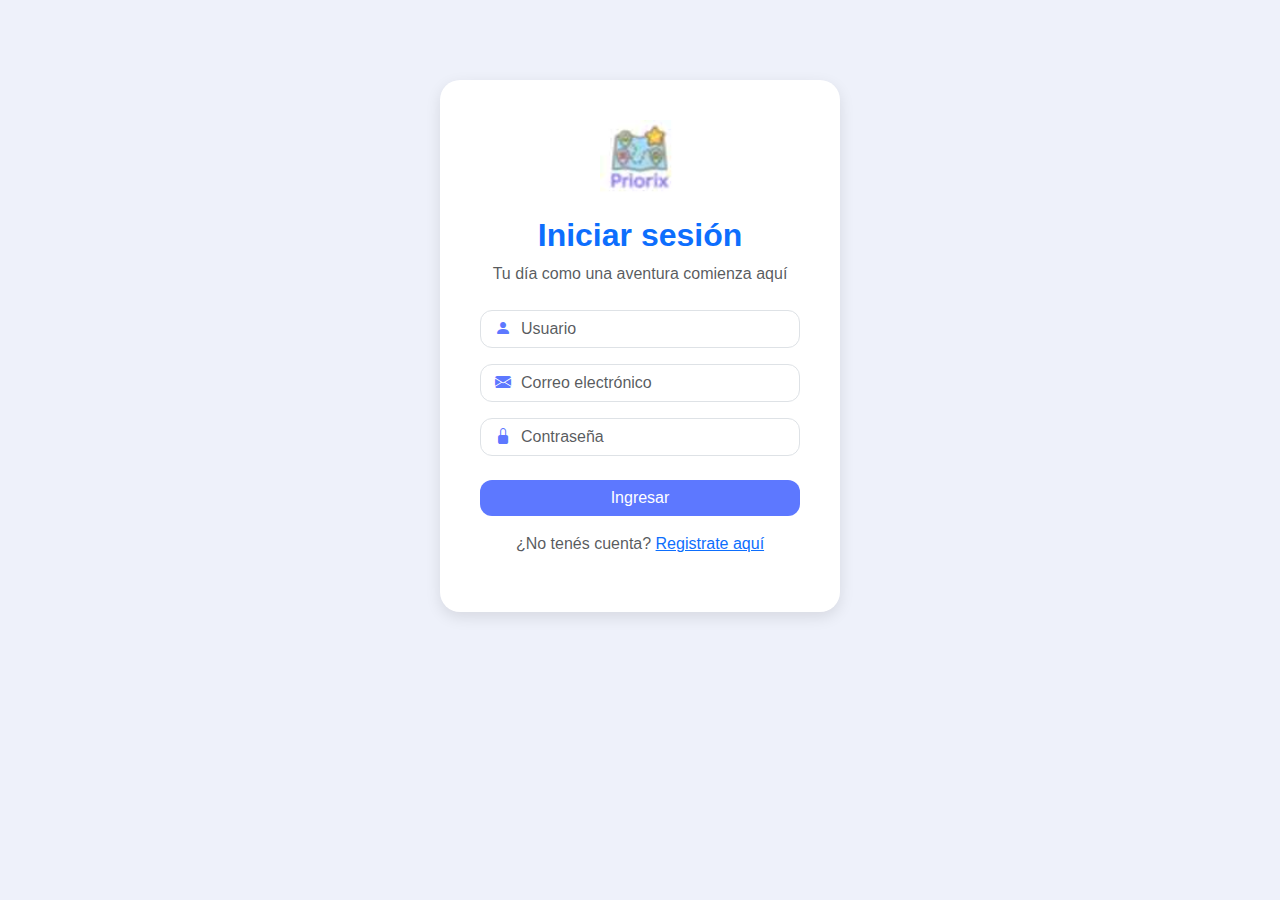
<file: index.html>
<!DOCTYPE html>
<html lang="es">
<head>
  <meta charset="UTF-8" />
  <meta name="viewport" content="width=device-width, initial-scale=1.0"/>
  <title>Iniciar sesión - Priorix</title>

  <!-- Bootstrap + íconos -->
  <link href="https://cdn.jsdelivr.net/npm/bootstrap@5.3.0/dist/css/bootstrap.min.css" rel="stylesheet"/>
  <link href="https://cdn.jsdelivr.net/npm/bootstrap-icons@1.10.5/font/bootstrap-icons.css" rel="stylesheet"/>

  <style>
    body {
      background-color: #EEF1FA;
      font-family: 'Poppins', sans-serif;
    }

    .login-card {
      max-width: 400px;
      margin: 5rem auto;
      background: white;
      padding: 2.5rem;
      border-radius: 20px;
      box-shadow: 0 5px 15px rgba(0,0,0,0.1);
    }

    .btn-login {
      background-color: #5D78FF;
      color: white;
      border: none;
      border-radius: 12px;
    }

    .btn-login:hover {
      background-color: #3f59e0;
    }

    .form-icon {
      position: absolute;
      left: 15px;
      top: 50%;
      transform: translateY(-50%);
      color: #5D78FF;
    }

    .form-group {
      position: relative;
    }

    .form-group input {
      padding-left: 2.5rem;
      border-radius: 12px;
    }

    .logo-img {
      width: 80px;
    }
  </style>
</head>
<body>

  <div class="login-card text-center">
    <img src="assets/img/logo.png" alt="Logo Priorix" class="logo-img mb-3">
    <h2 class="text-primary fw-bold">Iniciar sesión</h2>
    <p class="text-muted mb-4">Tu día como una aventura comienza aquí </p>

    <form id="formLogin">
      <div class="form-group mb-3 text-start">
        <i class="bi bi-person-fill form-icon"></i>
        <input type="text" id="usuario" class="form-control" placeholder="Usuario" required />
      </div>

      <div class="form-group mb-3 text-start">
        <i class="bi bi-envelope-fill form-icon"></i>
        <input type="email" id="correo" class="form-control" placeholder="Correo electrónico" required />
      </div>

      <div class="form-group mb-4 text-start">
        <i class="bi bi-lock-fill form-icon"></i>
        <input type="password" id="clave" class="form-control" placeholder="Contraseña" required />
      </div>

      <button type="submit" class="btn btn-login w-100">Ingresar</button>
    </form>

    <p class="mt-3 text-muted">
      ¿No tenés cuenta? <a href="registro.html">Registrate aquí</a>
    </p>
  </div>

  <script>
    document.getElementById("formLogin").addEventListener("submit", function(e) {
      e.preventDefault();

      const usuario = document.getElementById("usuario").value.trim();
      const correo = document.getElementById("correo").value.trim();
      const clave = document.getElementById("clave").value.trim();

      if (usuario && correo && clave) {
        localStorage.setItem("loggedIn", "true");
        localStorage.setItem("user", JSON.stringify({ nombre: usuario, correo }));
        window.location.href = "dashboard.html";
      } else {
        alert("Por favor, completá todos los campos.");
      }
    });
  </script>
</body>
</html>
</file>
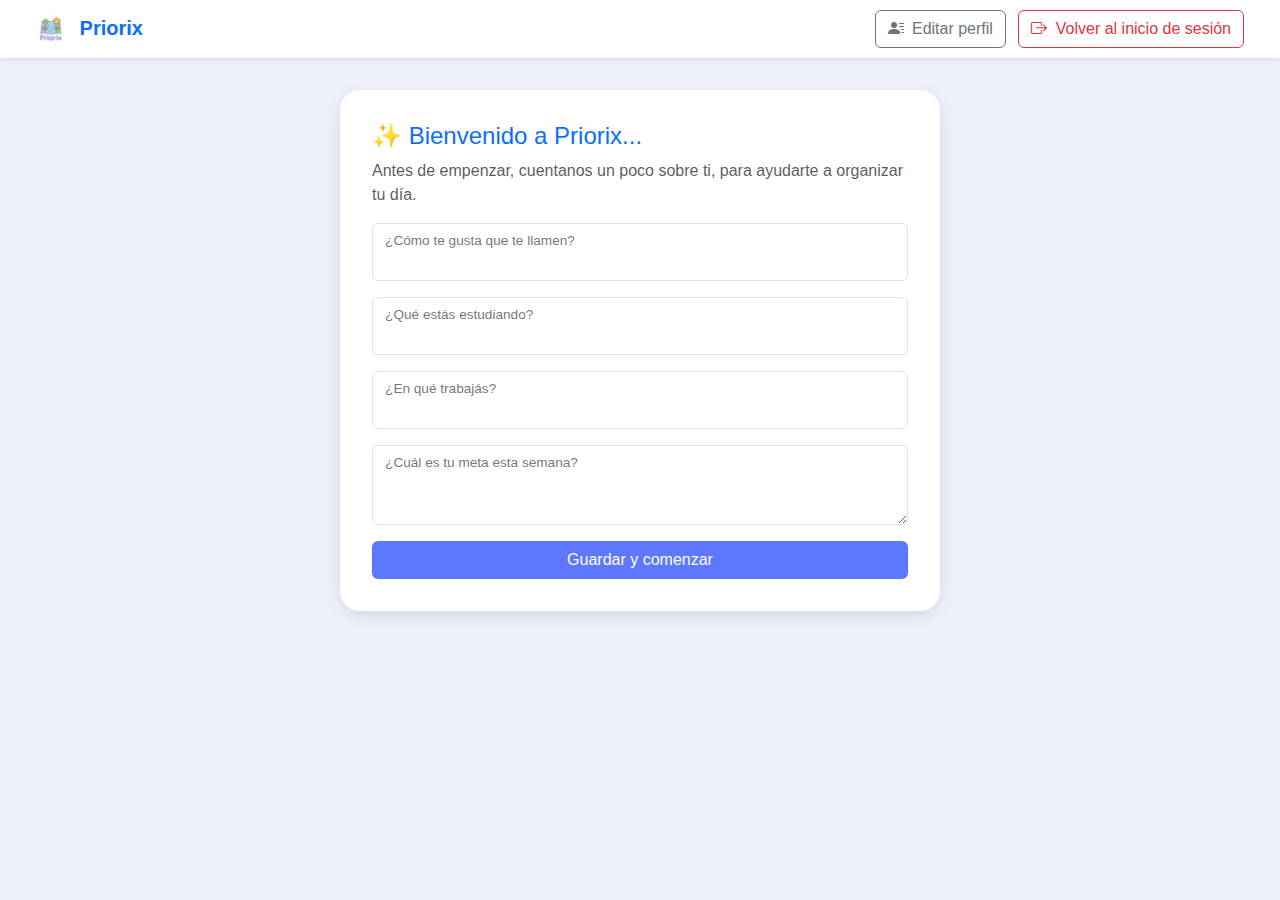
<file: dashboard.html>
<!DOCTYPE html>
<html lang="es">
<head>
  <meta charset="UTF-8" />
  <meta name="viewport" content="width=device-width, initial-scale=1.0"/>
  <title>Dashboard - Priorix</title>
  <link href="https://cdn.jsdelivr.net/npm/bootstrap@5.3.0/dist/css/bootstrap.min.css" rel="stylesheet"/>
  <link href="https://cdn.jsdelivr.net/npm/bootstrap-icons@1.10.5/font/bootstrap-icons.css" rel="stylesheet"/>
  <style>
    body {
      background-color: #EEF1FA;
      font-family: 'Poppins', sans-serif;
    }

    .dashboard-card {
      background: white;
      border-radius: 20px;
      padding: 2rem;
      box-shadow: 0 5px 15px rgba(0,0,0,0.1);
      margin-top: 2rem;
    }

    .btn-main {
      background-color: #5D78FF;
      color: white;
    }

    .btn-main:hover {
      background-color: #3f59e0;
    }
  </style>
</head>
<body>

<!-- NAV -->
<nav class="navbar navbar-light bg-white shadow-sm px-4">
  <div class="container-fluid d-flex justify-content-between align-items-center">
    <a class="navbar-brand fw-bold text-primary" href="#">
      <img src="assets/img/logo.png" alt="Priorix" width="30" class="me-2" />
      Priorix
    </a>
    <div>
      <button class="btn btn-outline-secondary me-2" data-bs-toggle="modal" data-bs-target="#perfilModal">
        <i class="bi bi-person-lines-fill me-1"></i> Editar perfil
      </button>
      <button class="btn btn-outline-danger" onclick="logout()">
        <i class="bi bi-box-arrow-right me-1"></i> Volver al inicio de sesión
      </button>
    </div>
  </div>
</nav>

<div class="container fade-in">

  <!-- FORMULARIO INICIAL -->
  <div id="pantallaPerfil" class="dashboard-card mx-auto" style="max-width: 600px;">
    <h4 class="text-primary">✨ Bienvenido a Priorix...</h4>
    <p class="text-muted">Antes de empenzar, cuentanos un poco sobre ti, para ayudarte a organizar tu día.</p>
    <form id="formPerfil">
      <div class="form-floating mb-3">
        <input type="text" class="form-control" id="apodo" required />
        <label for="apodo">¿Cómo te gusta que te llamen?</label>
      </div>
      <div class="form-floating mb-3">
        <input type="text" class="form-control" id="carrera" />
        <label for="carrera">¿Qué estás estudiando?</label>
      </div>
      <div class="form-floating mb-3">
        <input type="text" class="form-control" id="trabajo" />
        <label for="trabajo">¿En qué trabajás?</label>
      </div>
      <div class="form-floating mb-3">
        <textarea class="form-control" id="meta" style="height: 80px"></textarea>
        <label for="meta">¿Cuál es tu meta esta semana?</label>
      </div>
      <button type="submit" class="btn btn-main w-100">Guardar y comenzar </button>
    </form>
  </div>

  <!-- DASHBOARD -->
  <div id="pantallaDashboard" class="dashboard-card text-center mx-auto d-none" style="max-width: 600px;">
    <h2 class="text-primary" id="saludo">¡Hola!</h2>
    <p class="text-muted">Tu día como una aventura empieza ahora ✨</p>
    <p id="ubicacion" class="text-muted">📍 Detectando ubicación...</p>

    <div class="d-flex flex-column flex-md-row justify-content-center gap-3 mt-4">
      <a href="tareas.html" class="btn btn-main btn-lg">
        <i class="bi bi-clipboard-check me-2"></i> Ver tareas
      </a>
      <a href="progreso.html" class="btn btn-outline-primary btn-lg">
        <i class="bi bi-bar-chart-fill me-2"></i> Ver progreso
      </a>
    </div>
  </div>
</div>

<!-- MODAL EDITAR PERFIL -->
<div class="modal fade" id="perfilModal" tabindex="-1" aria-labelledby="perfilModalLabel" aria-hidden="true">
  <div class="modal-dialog">
    <div class="modal-content">
      <form id="formEditarPerfil">
        <div class="modal-header">
          <h5 class="modal-title text-primary" id="perfilModalLabel"> Editar mi perfil</h5>
          <button type="button" class="btn-close" data-bs-dismiss="modal" aria-label="Cerrar"></button>
        </div>
        <div class="modal-body">
          <div class="form-floating mb-3">
            <input type="text" class="form-control" id="editApodo" required />
            <label for="editApodo">¿Cómo te gusta que te llamen?</label>
          </div>
          <div class="form-floating mb-3">
            <input type="text" class="form-control" id="editCarrera" />
            <label for="editCarrera">¿Qué estás estudiando?</label>
          </div>
          <div class="form-floating mb-3">
            <input type="text" class="form-control" id="editTrabajo" />
            <label for="editTrabajo">¿En qué trabajás?</label>
          </div>
          <div class="form-floating mb-3">
            <textarea class="form-control" id="editMeta" style="height: 80px"></textarea>
            <label for="editMeta">¿Cuál es tu meta esta semana?</label>
          </div>
        </div>
        <div class="modal-footer">
          <button type="submit" class="btn btn-main w-100">Guardar cambios</button>
        </div>
      </form>
    </div>
  </div>
</div>

<!-- SCRIPTS -->
<script>
  const pantallaPerfil = document.getElementById("pantallaPerfil");
  const pantallaDashboard = document.getElementById("pantallaDashboard");
  const saludo = document.getElementById("saludo");
  const ubicacion = document.getElementById("ubicacion");

  window.addEventListener("DOMContentLoaded", () => {
    const perfil = JSON.parse(localStorage.getItem("perfil"));

    if (perfil && perfil.apodo) {
      // Mostrar dashboard si ya hay perfil
      pantallaPerfil.classList.add("d-none");
      pantallaDashboard.classList.remove("d-none");

      document.getElementById("apodo").value = perfil.apodo || "";
      document.getElementById("carrera").value = perfil.carrera || "";
      document.getElementById("trabajo").value = perfil.trabajo || "";
      document.getElementById("meta").value = perfil.meta || "";

      document.getElementById("editApodo").value = perfil.apodo || "";
      document.getElementById("editCarrera").value = perfil.carrera || "";
      document.getElementById("editTrabajo").value = perfil.trabajo || "";
      document.getElementById("editMeta").value = perfil.meta || "";

      if (saludo) saludo.textContent = `¡Hola, ${perfil.apodo}!`;

      solicitarUbicacion();
    }
  });

  document.getElementById("formPerfil").addEventListener("submit", function(e) {
    e.preventDefault();
    const perfil = {
      apodo: document.getElementById("apodo").value.trim(),
      carrera: document.getElementById("carrera").value.trim(),
      trabajo: document.getElementById("trabajo").value.trim(),
      meta: document.getElementById("meta").value.trim()
    };
    localStorage.setItem("perfil", JSON.stringify(perfil));
    pantallaPerfil.classList.add("d-none");
    pantallaDashboard.classList.remove("d-none");
    saludo.textContent = `¡Hola, ${perfil.apodo}!`;
    solicitarUbicacion();
  });

  document.getElementById("formEditarPerfil").addEventListener("submit", function(e) {
    e.preventDefault();
    const perfilEditado = {
      apodo: document.getElementById("editApodo").value.trim(),
      carrera: document.getElementById("editCarrera").value.trim(),
      trabajo: document.getElementById("editTrabajo").value.trim(),
      meta: document.getElementById("editMeta").value.trim()
    };
    localStorage.setItem("perfil", JSON.stringify(perfilEditado));
    location.reload();
  });

  function solicitarUbicacion() {
    if (!navigator.geolocation) {
      ubicacion.textContent = "Tu navegador no soporta geolocalización.";
      return;
    }

    navigator.geolocation.getCurrentPosition(
      (pos) => {
        const lat = pos.coords.latitude;
        const lon = pos.coords.longitude;
        const zona = detectarZona(lat, lon);
        localStorage.setItem("zonaActual", zona);
        ubicacion.textContent = zona;
      },
      () => {
        ubicacion.textContent = " No se pudo obtener la ubicación.";
      }
    );
  }

  function detectarZona(lat, lon) {
    const d = (a, b) => Math.abs(a - b);
    if (d(lat, 8.244) < 0.01 && d(lon, -73.357) < 0.01) return "🏠 Estás en casa";
    if (d(lat, 8.2455) < 0.01 && d(lon, -73.356) < 0.01) return "🎓 Estás en la universidad";
    if (d(lat, 8.247) < 0.01 && d(lon, -73.358) < 0.01) return "💼 Estás en el trabajo";
    return "📍 Estás fuera de las zonas registradas";
  }

  function logout() {
    localStorage.clear();
    window.location.href = "index.html";
  }
</script>
<script src="https://cdn.jsdelivr.net/npm/bootstrap@5.3.0/dist/js/bootstrap.bundle.min.js"></script>
</body>
</html>
</file>
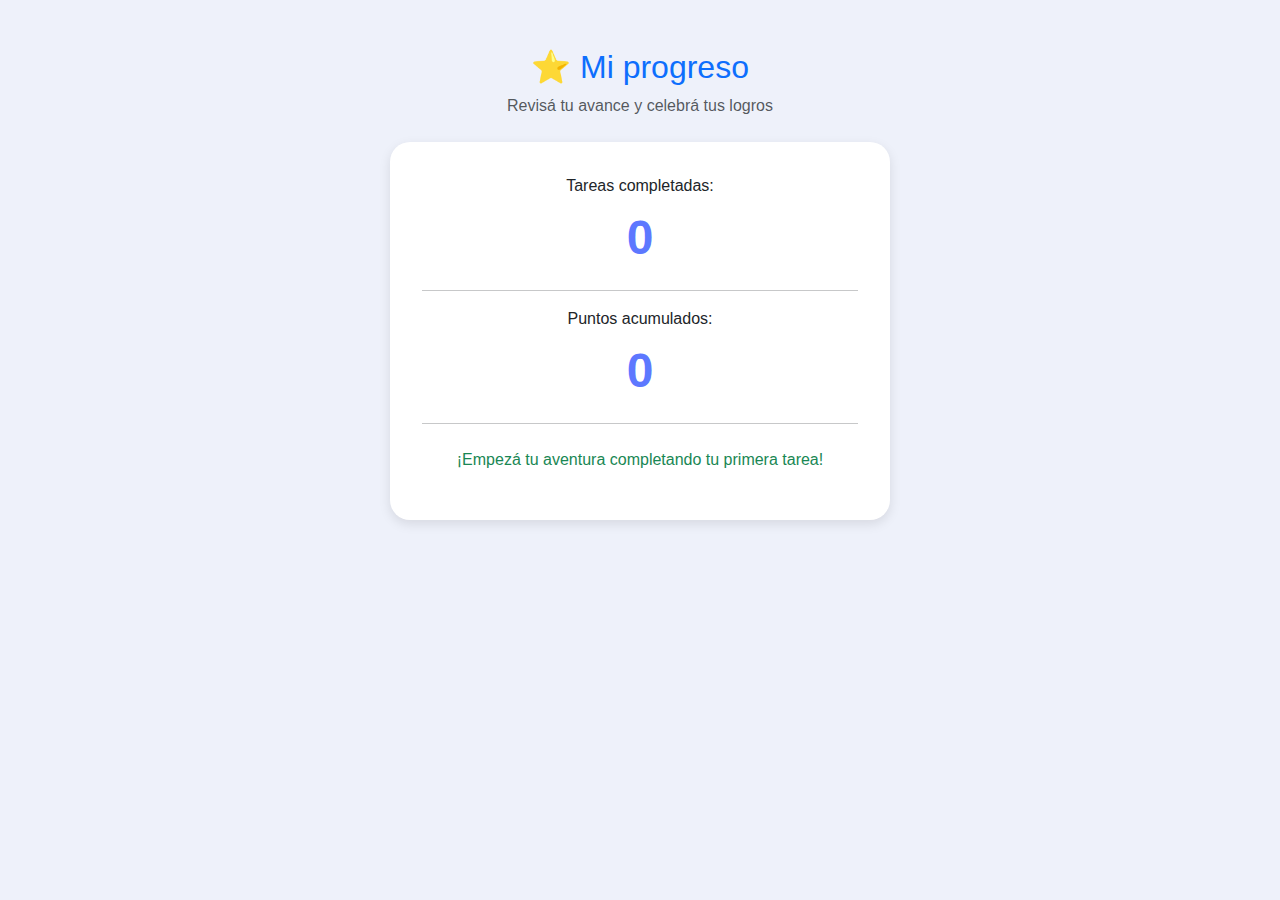
<file: progreso.html>
<!DOCTYPE html>
<html lang="es">
<head>
  <meta charset="UTF-8" />
  <meta name="viewport" content="width=device-width, initial-scale=1.0"/>
  <title>Progreso - Priorix</title>
  <link href="https://cdn.jsdelivr.net/npm/bootstrap@5.3.0/dist/css/bootstrap.min.css" rel="stylesheet"/>
  <link href="https://cdn.jsdelivr.net/npm/bootstrap-icons@1.10.5/font/bootstrap-icons.css" rel="stylesheet"/>
  <style>
    body {
      background-color: #EEF1FA;
      font-family: 'Poppins', sans-serif;
    }
    .fade-in {
      animation: fadeIn 1.2s ease;
    }
    @keyframes fadeIn {
      from { opacity: 0; transform: translateY(20px); }
      to   { opacity: 1; transform: translateY(0); }
    }
    .progreso-card {
      background: white;
      border-radius: 20px;
      padding: 2rem;
      box-shadow: 0 4px 12px rgba(0,0,0,0.1);
    }
    .puntos {
      font-size: 3rem;
      font-weight: bold;
      color: #5D78FF;
    }
  </style>
</head>
<body>

  <div class="container py-5 fade-in">
    <div class="text-center mb-4">
      <h2 class="text-primary">⭐ Mi progreso</h2>
      <p class="text-muted">Revisá tu avance y celebrá tus logros</p>
    </div>

    <div class="progreso-card text-center mx-auto" style="max-width: 500px;">
      <p class="mb-1">Tareas completadas:</p>
      <div id="tareasCompletadas" class="puntos">0</div>

      <hr>

      <p class="mb-1">Puntos acumulados:</p>
      <div id="puntos" class="puntos">0</div>

      <hr>

      <p class="text-success mt-4" id="mensajeLogro"></p>
    </div>
  </div>

  <script>
    // Obtener las tareas del localStorage
    const tareas = JSON.parse(localStorage.getItem("tareas")) || [];

    const completadas = tareas.filter(t => t.completada);
    const totalCompletadas = completadas.length;
    const puntos = totalCompletadas * 10;

    document.getElementById("tareasCompletadas").textContent = totalCompletadas;
    document.getElementById("puntos").textContent = puntos;

    // Mostrar mensaje motivador
    const mensaje = document.getElementById("mensajeLogro");
    if (totalCompletadas === 0) {
      mensaje.textContent = "¡Empezá tu aventura completando tu primera tarea!";
    } else if (totalCompletadas < 5) {
      mensaje.textContent = "¡Buen comienzo! Seguí así 💪";
    } else if (totalCompletadas < 10) {
      mensaje.textContent = "¡Estás en racha! Ya sos una estrella 🌟";
    } else {
      mensaje.textContent = "¡Sos una leyenda de Priorix! 🎉🔥";
    }
  </script>
</body>
</html>
</file>
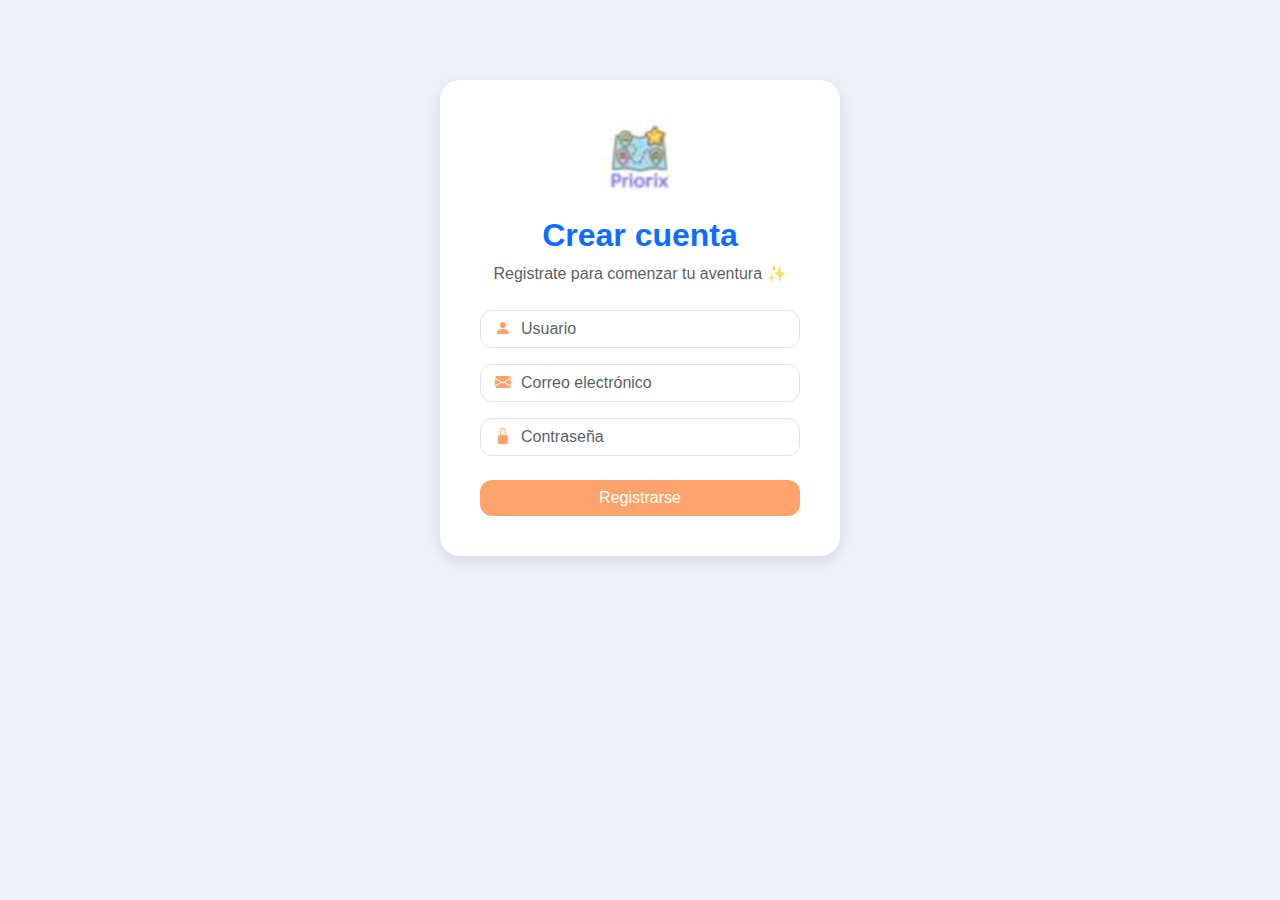
<file: registro.html>
<!DOCTYPE html>
<html lang="es">
<head>
  <meta charset="UTF-8" />
  <meta name="viewport" content="width=device-width, initial-scale=1.0"/>
  <title>Registro - Priorix</title>

  <!-- Bootstrap + Íconos -->
  <link href="https://cdn.jsdelivr.net/npm/bootstrap@5.3.0/dist/css/bootstrap.min.css" rel="stylesheet"/>
  <link href="https://cdn.jsdelivr.net/npm/bootstrap-icons@1.10.5/font/bootstrap-icons.css" rel="stylesheet"/>

  <style>
    body {
      background-color: #EEF1FA;
      font-family: 'Poppins', sans-serif;
    }

    .registro-card {
      max-width: 400px;
      margin: 5rem auto;
      background: white;
      padding: 2.5rem;
      border-radius: 20px;
      box-shadow: 0 5px 15px rgba(0,0,0,0.1);
    }

    .form-control {
      border-radius: 12px;
    }

    .btn-register {
      background-color: #FFA36C;
      color: white;
      border: none;
      border-radius: 12px;
    }

    .btn-register:hover {
      background-color: #e28850;
    }

    .form-icon {
      position: absolute;
      left: 15px;
      top: 50%;
      transform: translateY(-50%);
      color: #FFA36C;
    }

    .form-group {
      position: relative;
    }

    .form-group input {
      padding-left: 2.5rem;
    }

    .logo-img {
      width: 80px;
    }

    .mensaje-exito {
      display: none;
      margin-top: 1rem;
      color: green;
      font-weight: bold;
    }
  </style>
</head>
<body>

  <div class="registro-card text-center">
    <img src="assets/img/logo.png" alt="Logo Priorix" class="logo-img mb-3">
    <h2 class="text-primary fw-bold">Crear cuenta</h2>
    <p class="text-muted mb-4">Registrate para comenzar tu aventura ✨</p>

    <form id="formRegistro">
      <div class="form-group mb-3 text-start">
        <i class="bi bi-person-fill form-icon"></i>
        <input type="text" id="usuario" class="form-control" placeholder="Usuario" required />
      </div>

      <div class="form-group mb-3 text-start">
        <i class="bi bi-envelope-fill form-icon"></i>
        <input type="email" id="correo" class="form-control" placeholder="Correo electrónico" required />
      </div>

      <div class="form-group mb-4 text-start">
        <i class="bi bi-lock-fill form-icon"></i>
        <input type="password" id="clave" class="form-control" placeholder="Contraseña" required />
      </div>

      <button type="submit" class="btn btn-register w-100">Registrarse</button>

      <p id="mensajeExito" class="mensaje-exito">✔ Registro exitoso. Redirigiendo...</p>
    </form>
  </div>

  <script>
    document.getElementById("formRegistro").addEventListener("submit", function(e) {
      e.preventDefault();

      const usuario = document.getElementById("usuario").value.trim();
      const correo = document.getElementById("correo").value.trim();
      const clave = document.getElementById("clave").value.trim();

      if (usuario && correo && clave) {
        localStorage.setItem("loggedIn", "true");
        localStorage.setItem("user", JSON.stringify({ nombre: usuario, correo }));

        document.getElementById("mensajeExito").style.display = "block";

        setTimeout(() => {
          window.location.href = "dashboard.html";
        }, 1500);
      } else {
        alert("Por favor, completá todos los campos.");
      }
    });
  </script>
</body>
</html>
</file>
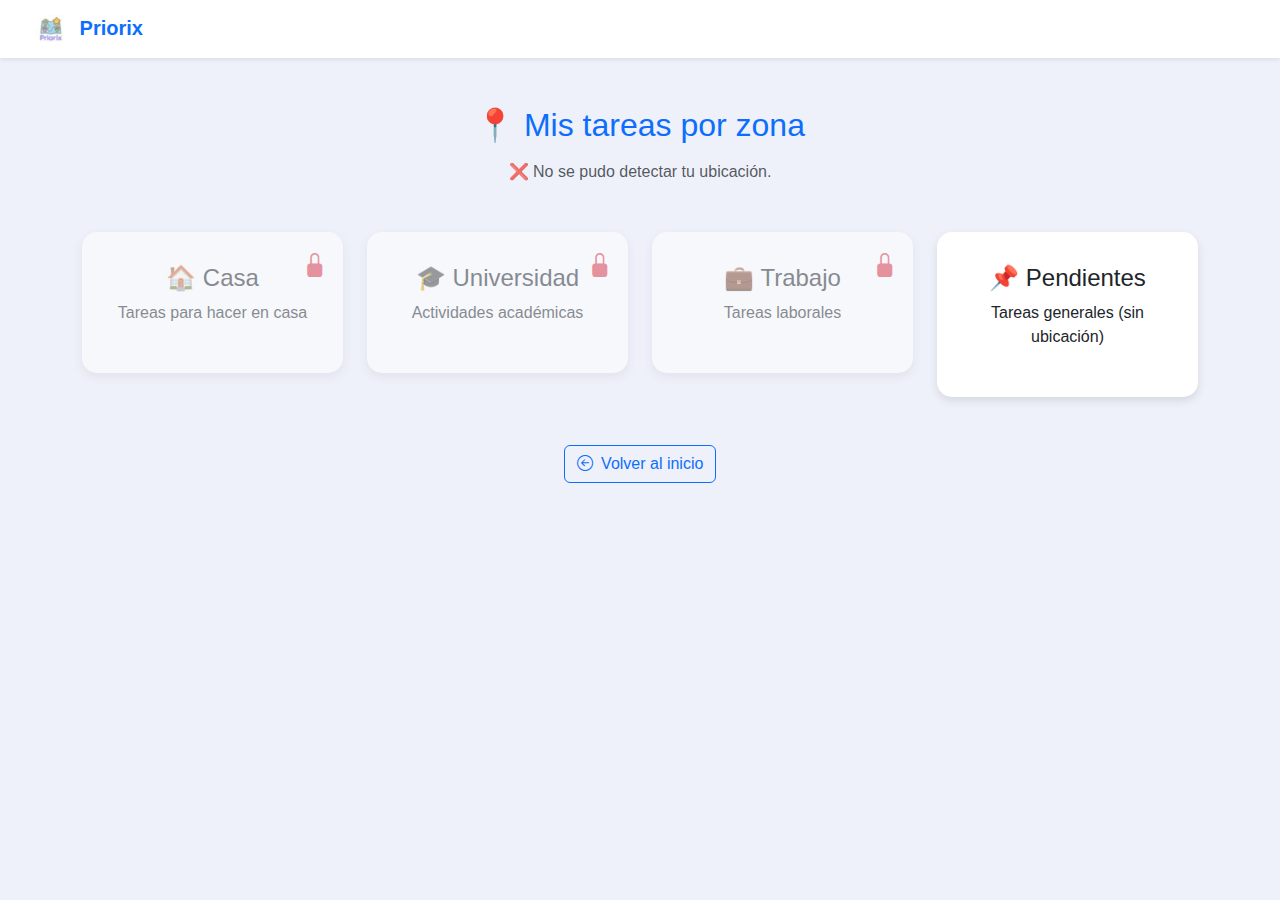
<file: tareas.html>
<!DOCTYPE html>
<html lang="es">
<head>
  <meta charset="UTF-8" />
  <meta name="viewport" content="width=device-width, initial-scale=1.0"/>
  <title>Mis Tareas - Priorix</title>
  <link href="https://cdn.jsdelivr.net/npm/bootstrap@5.3.0/dist/css/bootstrap.min.css" rel="stylesheet"/>
  <link href="https://cdn.jsdelivr.net/npm/bootstrap-icons@1.10.5/font/bootstrap-icons.css" rel="stylesheet"/>
  <style>
    body {
      background-color: #EEF1FA;
      font-family: 'Poppins', sans-serif;
    }

    .zona-card {
      border-radius: 15px;
      background: white;
      padding: 2rem;
      box-shadow: 0 4px 10px rgba(0,0,0,0.1);
      transition: transform 0.2s ease;
      position: relative;
    }

    .zona-card:hover {
      transform: scale(1.03);
    }

    .zona-desbloqueada {
      cursor: pointer;
    }

    .zona-bloqueada {
      opacity: 0.5;
      cursor: not-allowed;
    }

    .candado {
      position: absolute;
      top: 1rem;
      right: 1rem;
      font-size: 1.5rem;
      color: #dc3545;
    }
  </style>
</head>
<body>

<nav class="navbar navbar-light bg-white shadow-sm px-4">
  <div class="container-fluid">
    <a class="navbar-brand fw-bold text-primary" href="dashboard.html">
      <img src="assets/img/logo.png" alt="Priorix" width="30" class="me-2" />
      Priorix
    </a>
  </div>
</nav>

  <div class="container py-5 text-center">
    <h2 class="text-primary mb-3">📍 Mis tareas por zona</h2>
    <p class="text-muted" id="zonaDetectada">Detectando ubicación...</p>

    <div class="row mt-4 g-4">

      <!-- CASA -->
      <div class="col-md-3">
        <div class="zona-card" id="zonaCasa" onclick="abrirZona('Casa')">
          <h4>🏠 Casa</h4>
          <p>Tareas para hacer en casa</p>
          <i class="bi bi-lock-fill candado d-none" id="candadoCasa"></i>
        </div>
      </div>

      <!-- UNIVERSIDAD -->
      <div class="col-md-3">
        <div class="zona-card" id="zonaUniversidad" onclick="abrirZona('Universidad')">
          <h4>🎓 Universidad</h4>
          <p>Actividades académicas</p>
          <i class="bi bi-lock-fill candado d-none" id="candadoUniversidad"></i>
        </div>
      </div>

      <!-- TRABAJO -->
      <div class="col-md-3">
        <div class="zona-card" id="zonaTrabajo" onclick="abrirZona('Trabajo')">
          <h4>💼 Trabajo</h4>
          <p>Tareas laborales</p>
          <i class="bi bi-lock-fill candado d-none" id="candadoTrabajo"></i>
        </div>
      </div>

      <!-- PENDIENTES -->
      <div class="col-md-3">
        <div class="zona-card zona-desbloqueada" onclick="abrirZona('Pendientes')">
          <h4>📌 Pendientes</h4>
          <p>Tareas generales (sin ubicación)</p>
        </div>
      </div>
    </div>

    <a href="dashboard.html" class="btn btn-outline-primary mt-5">
      <i class="bi bi-arrow-left-circle me-1"></i> Volver al inicio
    </a>
  </div>

  <script>
    function detectarZona(lat, lon) {
      const d = (a, b) => Math.abs(a - b);
      if (d(lat, 8.244) < 0.01 && d(lon, -73.357) < 0.01) return "Casa";
      if (d(lat, 8.2455) < 0.01 && d(lon, -73.356) < 0.01) return "Universidad";
      if (d(lat, 8.247) < 0.01 && d(lon, -73.358) < 0.01) return "Trabajo";
      return "Zona desconocida";
    }

    let zonaDetectada = "Zona desconocida";

    if ("geolocation" in navigator) {
      navigator.geolocation.getCurrentPosition(
        (pos) => {
          const lat = pos.coords.latitude;
          const lon = pos.coords.longitude;
          zonaDetectada = detectarZona(lat, lon);
          document.getElementById("zonaDetectada").textContent = "Estás en: " + zonaDetectada;
          actualizarZonas();
        },
        () => {
          document.getElementById("zonaDetectada").textContent = "❌ No se pudo detectar tu ubicación.";
          bloquearTodas();
        }
      );
    }

    function actualizarZonas() {
      const zonas = ["Casa", "Universidad", "Trabajo"];
      zonas.forEach((zona) => {
        const card = document.getElementById("zona" + zona);
        const candado = document.getElementById("candado" + zona);
        if (zona === zonaDetectada) {
          card.classList.add("zona-desbloqueada");
        } else {
          card.classList.add("zona-bloqueada");
          candado.classList.remove("d-none");
        }
      });
    }

    function bloquearTodas() {
      ["Casa", "Universidad", "Trabajo"].forEach(zona => {
        document.getElementById("zona" + zona).classList.add("zona-bloqueada");
        document.getElementById("candado" + zona).classList.remove("d-none");
      });
    }

    function abrirZona(zona) {
      if (zona === zonaDetectada || zona === "Pendientes") {
        localStorage.setItem("zonaActual", zona);
        window.location.href = "tareas_zona.html"; // misma vista para todas, cambia solo la zona
      } else {
        alert("🚫 Solo podés acceder a esta zona si estás físicamente allí.");
      }
    }

    function logout() {
      localStorage.removeItem("loggedIn");
      localStorage.removeItem("user");
      window.location.href = "index.html";
    }
  </script>
</body>
</html>
</file>
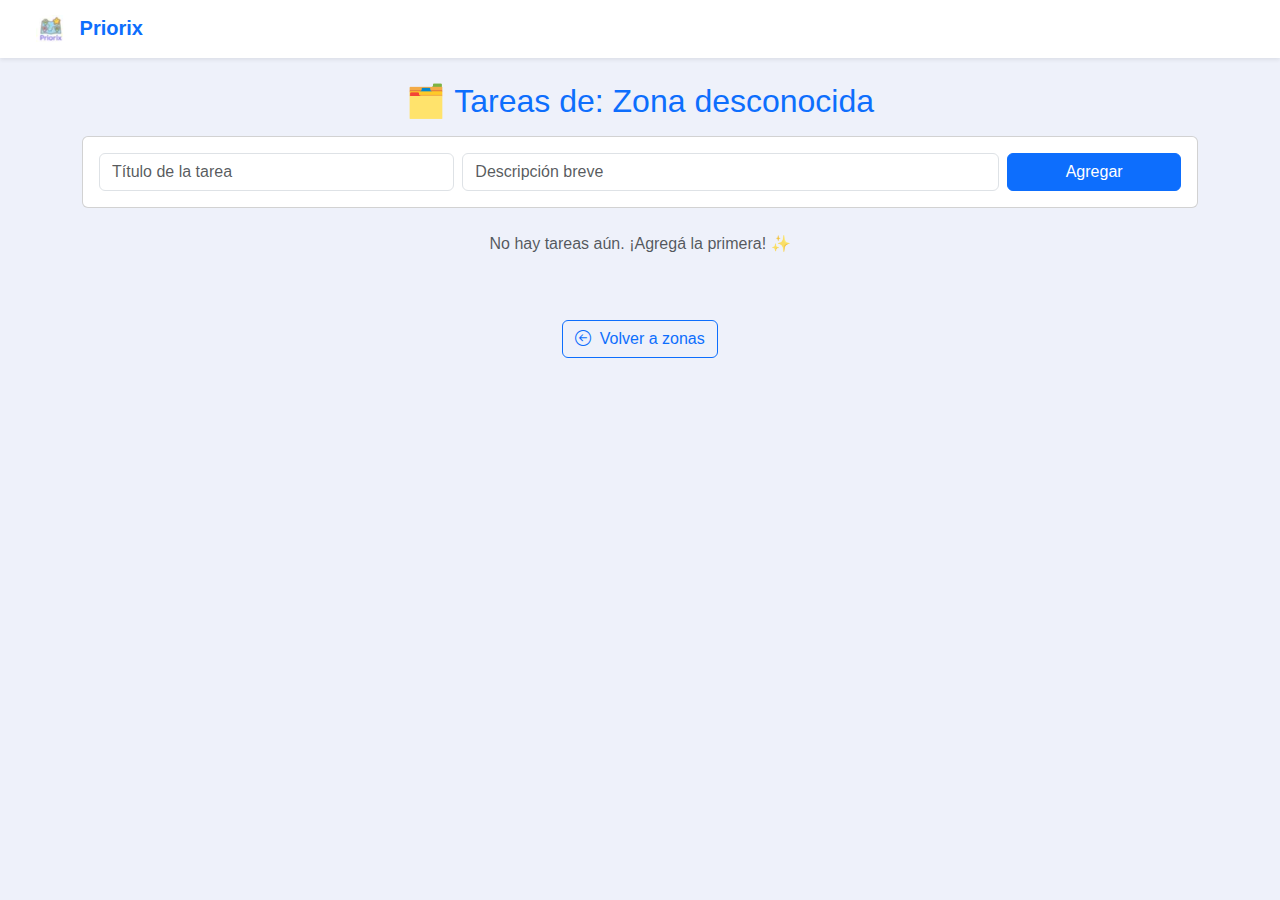
<file: tareas_zona.html>
<!DOCTYPE html>
<html lang="es">
<head>
  <meta charset="UTF-8" />
  <meta name="viewport" content="width=device-width, initial-scale=1.0"/>
  <title>Tareas por zona - Priorix</title>
  <link href="https://cdn.jsdelivr.net/npm/bootstrap@5.3.0/dist/css/bootstrap.min.css" rel="stylesheet"/>
  <link href="https://cdn.jsdelivr.net/npm/bootstrap-icons@1.10.5/font/bootstrap-icons.css" rel="stylesheet"/>
  <style>
    body {
      background-color: #EEF1FA;
      font-family: 'Poppins', sans-serif;
    }

    .card-tarea {
      border-radius: 15px;
      background: white;
      padding: 1.5rem;
      box-shadow: 0 3px 8px rgba(0,0,0,0.1);
      margin-bottom: 1rem;
    }

    .completed {
      text-decoration: line-through;
      color: gray;
    }
  </style>
</head>
<body>

  <!-- NAVBAR SIMPLIFICADA -->
 <nav class="navbar navbar-light bg-white shadow-sm px-4">
  <div class="container-fluid">
    <a class="navbar-brand fw-bold text-primary" href="dashboard.html">
      <img src="assets/img/logo.png" alt="Priorix" width="30" class="me-2" />
      Priorix
    </a>
  </div>
</nav>


  <div class="container py-4">
    <h2 class="text-primary text-center mb-3">🗂️ Tareas de: <span id="zonaNombre"></span></h2>

    <!-- Formulario para nueva tarea -->
    <div class="card mb-4">
      <div class="card-body">
        <form id="formTarea">
          <div class="row g-2">
            <div class="col-md-4">
              <input type="text" id="titulo" class="form-control" placeholder="Título de la tarea" required />
            </div>
            <div class="col-md-6">
              <input type="text" id="descripcion" class="form-control" placeholder="Descripción breve" />
            </div>
            <div class="col-md-2 d-grid">
              <button type="submit" class="btn btn-main btn-primary">Agregar</button>
            </div>
          </div>
        </form>
      </div>
    </div>

    <!-- Lista de tareas -->
    <div id="listaTareas"></div>
  </div>

  <script>
    const zona = localStorage.getItem("zonaActual") || "Zona desconocida";
    const zonaNombre = document.getElementById("zonaNombre");
    const listaTareas = document.getElementById("listaTareas");
    const formTarea = document.getElementById("formTarea");
    const tituloInput = document.getElementById("titulo");
    const descripcionInput = document.getElementById("descripcion");

    zonaNombre.textContent = zona;

    let tareas = JSON.parse(localStorage.getItem("tareas_" + zona)) || [];

    function renderizarTareas() {
      listaTareas.innerHTML = "";

      if (tareas.length === 0) {
        listaTareas.innerHTML = `<p class="text-muted text-center">No hay tareas aún. ¡Agregá la primera! ✨</p>`;
        return;
      }

      tareas.forEach((tarea, index) => {
        const tareaCard = document.createElement("div");
        tareaCard.className = "card-tarea";

        tareaCard.innerHTML = `
          <h5 class="${tarea.completada ? 'completed' : ''}">${tarea.titulo}</h5>
          <p class="${tarea.completada ? 'completed' : ''}">${tarea.descripcion}</p>
          <button class="btn btn-sm btn-success me-2" onclick="completarTarea(${index})">
            <i class="bi ${tarea.completada ? 'bi-check2-circle' : 'bi-circle'}"></i> ${tarea.completada ? 'Completada' : 'Marcar como hecha'}
          </button>
          <button class="btn btn-sm btn-outline-danger" onclick="eliminarTarea(${index})">
            <i class="bi bi-trash3"></i> Eliminar
          </button>
        `;

        listaTareas.appendChild(tareaCard);
      });
    }

    formTarea.addEventListener("submit", function(e) {
      e.preventDefault();
      const nuevaTarea = {
        titulo: tituloInput.value.trim(),
        descripcion: descripcionInput.value.trim(),
        completada: false
      };
      tareas.push(nuevaTarea);
      localStorage.setItem("tareas_" + zona, JSON.stringify(tareas));
      formTarea.reset();
      renderizarTareas();
    });

    function completarTarea(index) {
      tareas[index].completada = !tareas[index].completada;
      localStorage.setItem("tareas_" + zona, JSON.stringify(tareas));
      renderizarTareas();
    }

    function eliminarTarea(index) {
      if (confirm("¿Seguro que querés eliminar esta tarea?")) {
        tareas.splice(index, 1);
        localStorage.setItem("tareas_" + zona, JSON.stringify(tareas));
        renderizarTareas();
      }
    }

    renderizarTareas();
  </script>
  <div class="text-center mt-4 mb-5">
    <a href="tareas.html" class="btn btn-outline-primary">
    <i class="bi bi-arrow-left-circle me-1"></i> Volver a zonas
    </a>
</div>

</body>
</html>
</file>
